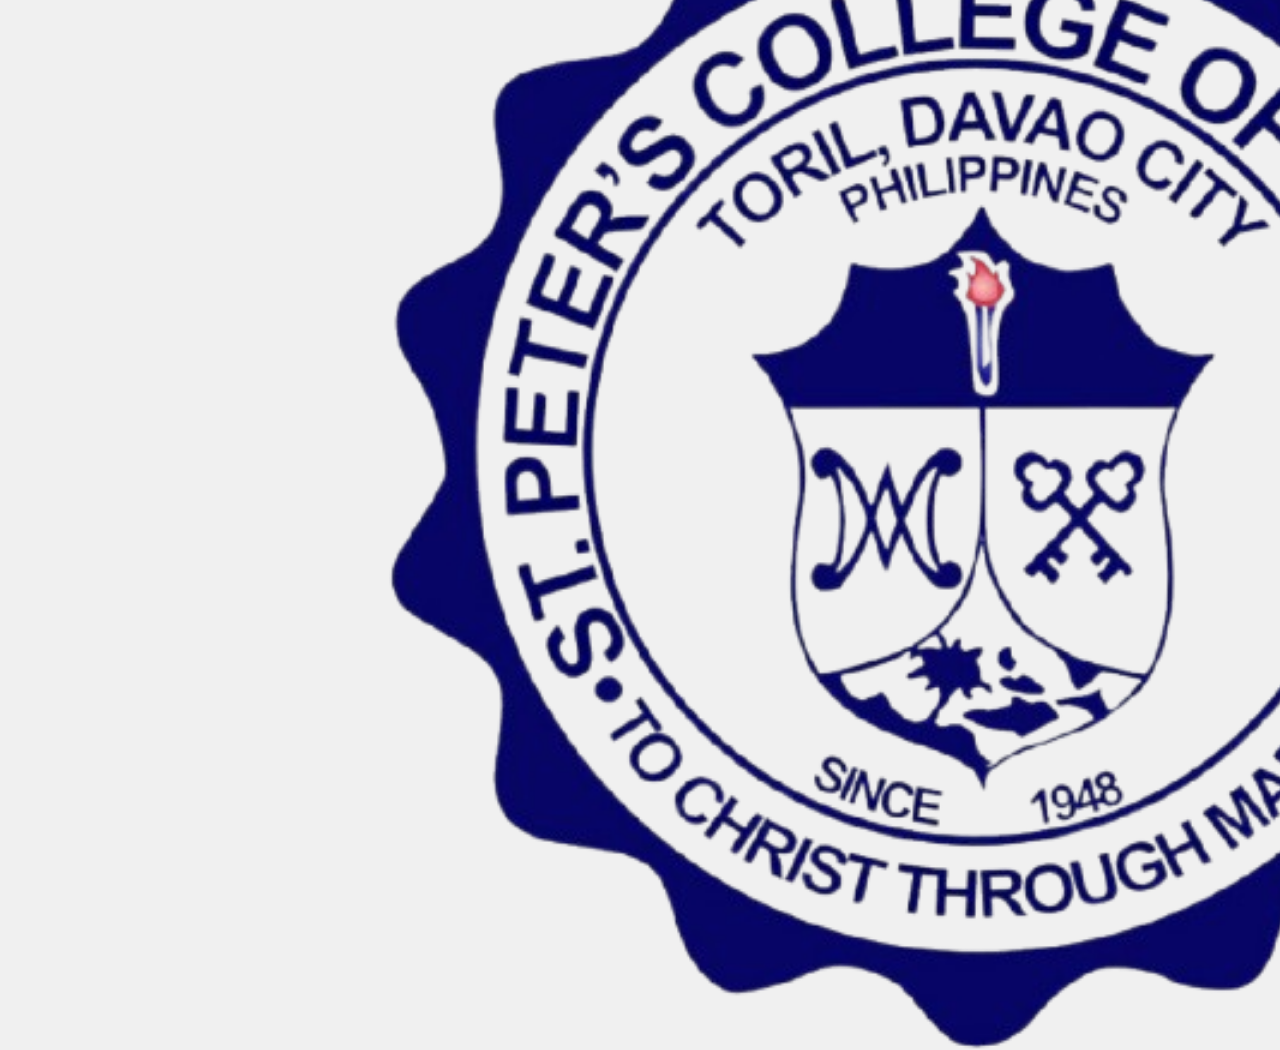
<file: logo.html>
<!DOCTYPE html>
<html lang="en">
<head>
    <meta charset="UTF-8">
    <meta name="viewport" content="width=device-width, initial-scale=1.0">
    <title>Spinning Logo</title>
    <style>
        body {
            display: flex;
            justify-content: flex-end;
            align-items: center;
            height: 100vh;
            background-color: #f0f0f0;
            overflow: hidden;
        }
        .logo {
            width: 1200px;
            height: 1200px;
            animation: spin 3s linear infinite;
            position: absolute;
            right: -300px; /* Move to the right side */
            top: 50%;
            transform: translateY(-50%);
        }
        @keyframes spin {
            from {
                transform: translateY(-50%) rotate(0deg);
            }
            to {
                transform: translateY(-50%) rotate(360deg);
            }
        }
    </style>
</head>
<body>
    <img src="assets/images/log.png" alt="Spinning Logo" class="logo">
</body>
</html>
</file>
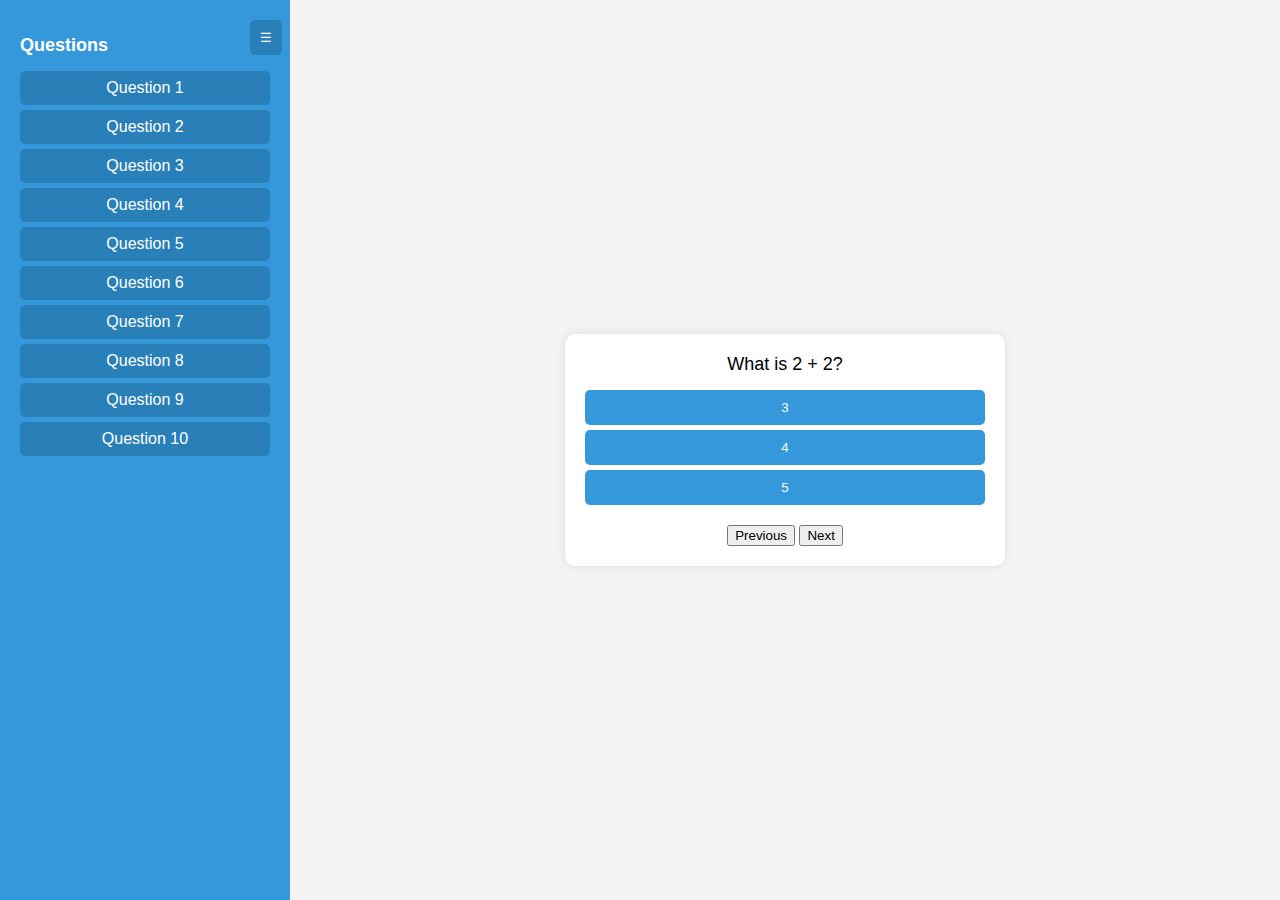
<file: quiz copy.html>
<!DOCTYPE html>
<html lang="en">
<head>
    <meta charset="UTF-8">
    <meta name="viewport" content="width=device-width, initial-scale=1.0">
    <title>Quipper-Style Quiz</title>
    <style>
        body {
            font-family: Arial, sans-serif;
            background: #f4f4f4;
            display: flex;
            height: 100vh;
            margin: 0;
        }
        .sidebar {
            width: 250px;
            background: #3498db;
            color: white;
            padding: 20px;
            display: flex;
            flex-direction: column;
            transition: transform 0.3s ease;
            position: relative;
        }
        .sidebar.hidden {
            transform: translateX(-100%);
        }
        .sidebar h2 {
            font-size: 18px;
            margin-bottom: 10px;
        }
        .sidebar a {
            color: white;
            text-decoration: none;
            padding: 8px;
            border-radius: 5px;
            margin: 5px 0;
            display: block;
            background: #2980b9;
            text-align: center;
        }
        .sidebar a:hover {
            background: #1f6691;
        }
        .quiz-container {
            background: #fff;
            padding: 20px;
            border-radius: 10px;
            box-shadow: 0px 0px 10px rgba(0, 0, 0, 0.1);
            width: 400px;
            text-align: center;
            margin: auto;
        }
        .question {
            font-size: 18px;
            margin-bottom: 15px;
        }
        .options button {
            display: block;
            width: 100%;
            padding: 10px;
            margin: 5px 0;
            border: none;
            background: #3498db;
            color: white;
            cursor: pointer;
            border-radius: 5px;
        }
        .options button:hover {
            background: #2980b9;
        }
        .controls {
            margin-top: 20px;
        }
        .hidden { display: none; }
        .score-animate { font-size: 24px; font-weight: bold; color: #e74c3c; }
        .toggle-btn {
            position: absolute;
            top: 20px;
            left: 250px;
            background: #2980b9;
            color: white;
            border: none;
            padding: 10px;
            cursor: pointer;
            border-radius: 5px;
            transition: left 0.3s ease;
        }
        .sidebar.hidden + .toggle-btn {
            left: 20px;
        }
    </style>
</head>
<body>
    <div class="sidebar" id="sidebar">
        <h2>Questions</h2>
        <div id="question-list"></div>
    </div>
    <button class="toggle-btn" onclick="toggleSidebar()">☰</button>
    <div class="quiz-container">
        <div id="quiz">
            <div id="question" class="question"></div>
            <div id="options" class="options"></div>
            <div class="controls">
                <button onclick="prevQuestion()" id="prevBtn">Previous</button>
                <button onclick="nextQuestion()" id="nextBtn">Next</button>
                <button onclick="finishQuiz()" id="finishBtn" class="hidden">Finish Quiz</button>
            </div>
        </div>
        <div id="result" class="hidden">
            <h2>Your Score: <span id="score" class="score-animate"></span>/10</h2>
            <button onclick="restartQuiz()">Restart Quiz</button>
        </div>
    </div>
    
    <script>
        const quizData = [
            { question: "What is 2 + 2?", options: ["3", "4", "5"], answer: 1 },
            { question: "What is the capital of France?", options: ["Berlin", "Madrid", "Paris"], answer: 2 },
            { question: "Which planet is known as the Red Planet?", options: ["Earth", "Mars", "Jupiter"], answer: 1 },
            { question: "Who wrote 'To Kill a Mockingbird'?", options: ["Harper Lee", "J.K. Rowling", "Ernest Hemingway"], answer: 0 },
            { question: "What is the chemical symbol for gold?", options: ["Au", "Ag", "Pb"], answer: 0 },
            { question: "What is the square root of 64?", options: ["6", "8", "10"], answer: 1 },
            { question: "Which ocean is the largest?", options: ["Atlantic", "Pacific", "Indian"], answer: 1 },
            { question: "Who painted the Mona Lisa?", options: ["Vincent van Gogh", "Pablo Picasso", "Leonardo da Vinci"], answer: 2 },
            { question: "What is the boiling point of water in Celsius?", options: ["90", "100", "110"], answer: 1 },
            { question: "Which is the longest river in the world?", options: ["Amazon", "Nile", "Yangtze"], answer: 1 }
        ];
        let currentQuestion = 0;
        let userAnswers = new Array(quizData.length).fill(null);

        function loadQuestion() {
            document.getElementById("question").textContent = quizData[currentQuestion].question;
            const optionsElem = document.getElementById("options");
            optionsElem.innerHTML = "";
            quizData[currentQuestion].options.forEach((option, index) => {
                const button = document.createElement("button");
                button.textContent = option;
                button.onclick = () => selectAnswer(index);
                if (userAnswers[currentQuestion] === index) button.style.background = "#2ecc71";
                optionsElem.appendChild(button);
            });
            document.getElementById("finishBtn").classList.toggle("hidden", userAnswers.includes(null));
        }

        function selectAnswer(index) { userAnswers[currentQuestion] = index; loadQuestion(); }
        function nextQuestion() { if (currentQuestion < quizData.length - 1) { currentQuestion++; loadQuestion(); } }
        function prevQuestion() { if (currentQuestion > 0) { currentQuestion--; loadQuestion(); } }
        function finishQuiz() {
            let score = userAnswers.filter((ans, i) => ans === quizData[i].answer).length;
            document.getElementById("quiz").classList.add("hidden");
            document.getElementById("result").classList.remove("hidden");
            document.getElementById("score").textContent = score;
        }
        function restartQuiz() { currentQuestion = 0; userAnswers.fill(null); document.getElementById("result").classList.add("hidden"); document.getElementById("quiz").classList.remove("hidden"); loadQuestion(); }
        function toggleSidebar() { document.getElementById("sidebar").classList.toggle("hidden"); }
        function generateQuestionList() { document.getElementById("question-list").innerHTML = quizData.map((q, i) => `<a href="#" onclick="currentQuestion=${i}; loadQuestion(); return false;">Question ${i+1}</a>`).join(" "); }
        generateQuestionList();
        loadQuestion();
    </script>
</body>
</html>
</file>
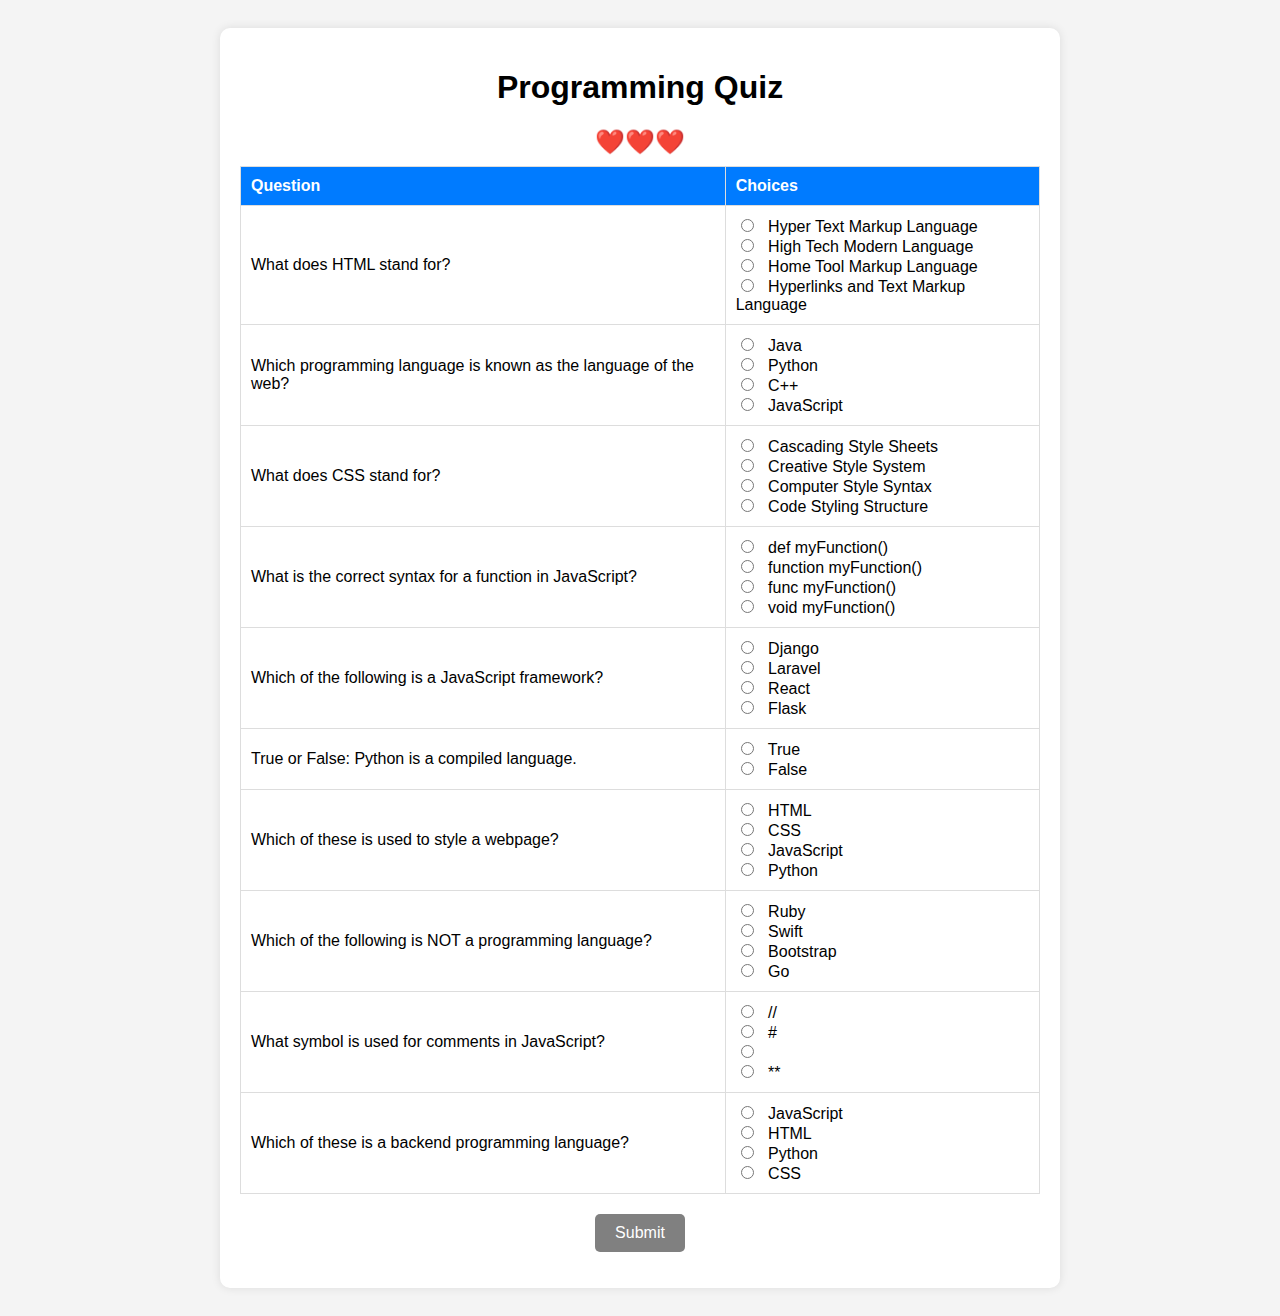
<file: quiz.html>
<!DOCTYPE html>
<html lang="en">
<head>
    <meta charset="UTF-8">
    <meta name="viewport" content="width=device-width, initial-scale=1.0">
    <title>Programming Quiz</title>
    <style>
        body {
            font-family: Arial, sans-serif;
            background-color: #f4f4f4;
            text-align: center;
            padding: 20px;
        }
        .quiz-container {
            background: white;
            padding: 20px;
            border-radius: 10px;
            box-shadow: 0px 0px 10px rgba(0, 0, 0, 0.1);
            max-width: 800px;
            margin: auto;
        }
        table {
            width: 100%;
            border-collapse: collapse;
            margin-top: 10px;
        }
        th, td {
            border: 1px solid #ddd;
            padding: 10px;
            text-align: left;
        }
        th {
            background-color: #007BFF;
            color: white;
        }
        td input {
            margin-right: 10px;
        }
        .lives {
            font-size: 24px;
            margin-bottom: 10px;
            color: red;
        }
        button {
            margin-top: 20px;
            padding: 10px 20px;
            font-size: 16px;
            border: none;
            border-radius: 5px;
            cursor: pointer;
            color: white;
        }
        #submit {
            background: #007BFF;
        }
        #submit:hover {
            background: #0056b3;
        }
        #submit:disabled {
            background: gray;
            cursor: not-allowed;
        }
        #restart {
            background: #28a745;
        }
        #restart:hover {
            background: #218838;
        }
    </style>
</head>
<body>
    <div class="quiz-container">
        <h1>Programming Quiz</h1>
        <div class="lives" id="lives">❤️❤️❤️</div>

        <form id="quiz-form">
            <table>
                <thead>
                    <tr>
                        <th>Question</th>
                        <th>Choices</th>
                    </tr>
                </thead>
                <tbody id="quiz-body"></tbody>
            </table>
            <button type="button" id="submit" onclick="checkAnswers()" disabled>Submit</button>
            <button type="button" id="restart" onclick="restartQuiz()" style="display: none;">Retake Quiz</button>
        </form>

        <p id="result"></p>
    </div>

    <script>
        const quizData = [
            {question: "What does HTML stand for?", choices: ["Hyper Text Markup Language", "High Tech Modern Language", "Home Tool Markup Language", "Hyperlinks and Text Markup Language"], answer: 0},
            {question: "Which programming language is known as the language of the web?", choices: ["Java", "Python", "C++", "JavaScript"], answer: 3},
            {question: "What does CSS stand for?", choices: ["Cascading Style Sheets", "Creative Style System", "Computer Style Syntax", "Code Styling Structure"], answer: 0},
            {question: "What is the correct syntax for a function in JavaScript?", choices: ["def myFunction()", "function myFunction()", "func myFunction()", "void myFunction()"], answer: 1},
            {question: "Which of the following is a JavaScript framework?", choices: ["Django", "Laravel", "React", "Flask"], answer: 2},
            {question: "True or False: Python is a compiled language.", choices: ["True", "False"], answer: 1},
            {question: "Which of these is used to style a webpage?", choices: ["HTML", "CSS", "JavaScript", "Python"], answer: 1},
            {question: "Which of the following is NOT a programming language?", choices: ["Ruby", "Swift", "Bootstrap", "Go"], answer: 2},
            {question: "What symbol is used for comments in JavaScript?", choices: ["//", "#", "<!-- -->", "**"], answer: 0},
            {question: "Which of these is a backend programming language?", choices: ["JavaScript", "HTML", "Python", "CSS"], answer: 2}
        ];

        let attempts = 3;

        function loadQuestions() {
            const quizBody = document.getElementById("quiz-body");
            quizBody.innerHTML = "";
            quizData.forEach((q, qIndex) => {
                const row = document.createElement("tr");
                let choicesHTML = "";
                q.choices.forEach((choice, cIndex) => {
                    choicesHTML += `
                        <label>
                            <input type="radio" name="question${qIndex}" value="${cIndex}" onclick="validateAnswers()">
                            ${choice}
                        </label><br>
                    `;
                });
                row.innerHTML = `<td>${q.question}</td><td>${choicesHTML}</td>`;
                quizBody.appendChild(row);
            });
        }

        function validateAnswers() {
            const allAnswered = quizData.every((_, index) =>
                document.querySelector(`input[name="question${index}"]:checked`)
            );
            document.getElementById("submit").disabled = !allAnswered;
        }

        function checkAnswers() {
            let score = 0;
            let totalQuestions = quizData.length;
            quizData.forEach((q, index) => {
                const selected = document.querySelector(`input[name="question${index}"]:checked`);
                if (selected && parseInt(selected.value) === q.answer) {
                    score++;
                }
            });

            document.getElementById("result").innerHTML = `<h2>You scored ${score} out of ${totalQuestions}</h2>`;
            document.getElementById("submit").style.display = "none";
            document.getElementById("restart").style.display = "block";

            attempts--;
            updateLives();
        }

        function restartQuiz() {
            if (attempts > 0) {
                loadQuestions();
                document.getElementById("result").innerHTML = "";
                document.getElementById("submit").style.display = "block";
                document.getElementById("restart").style.display = "none";
                document.getElementById("submit").disabled = true;
            } else {
                document.getElementById("result").innerHTML = "<h2>No more attempts left!</h2>";
            }
        }

        function updateLives() {
            document.getElementById("lives").innerHTML = "❤️".repeat(attempts);
        }

        loadQuestions();
    </script>
</body>
</html>
</file>
